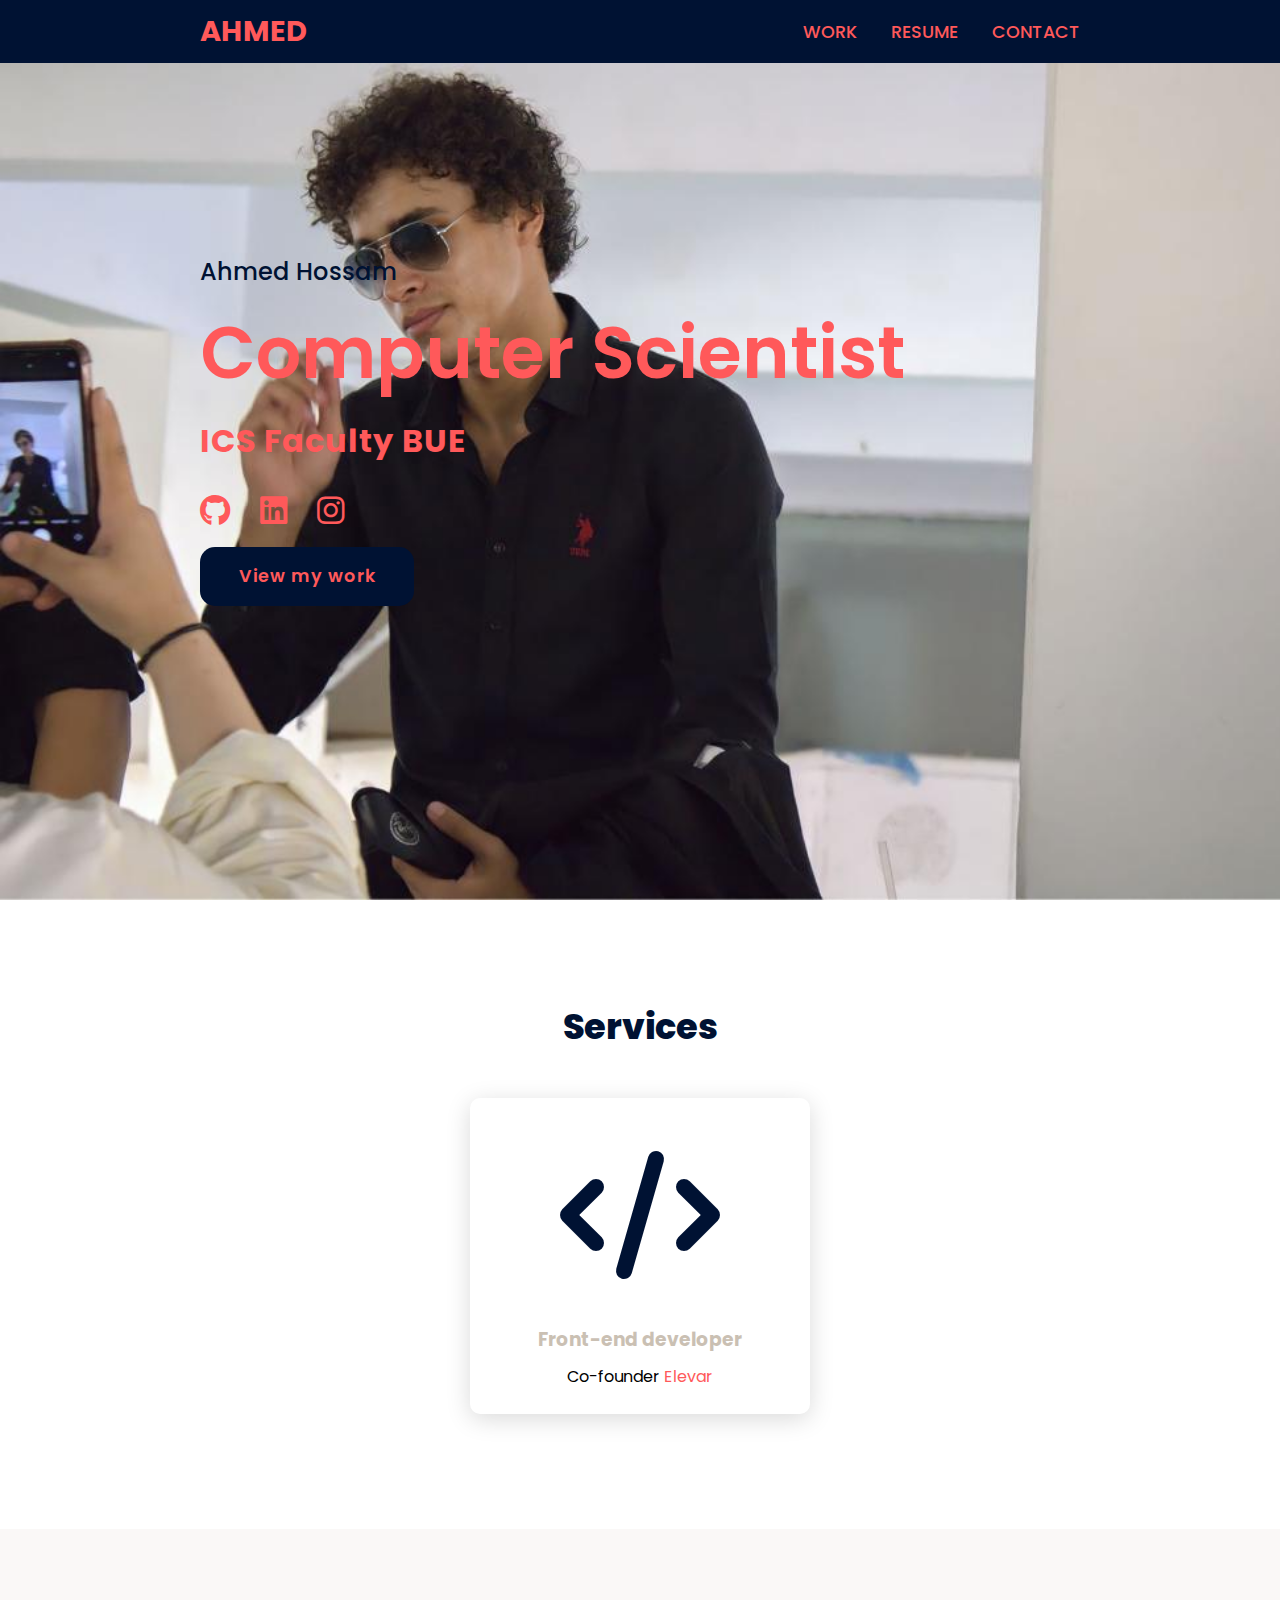
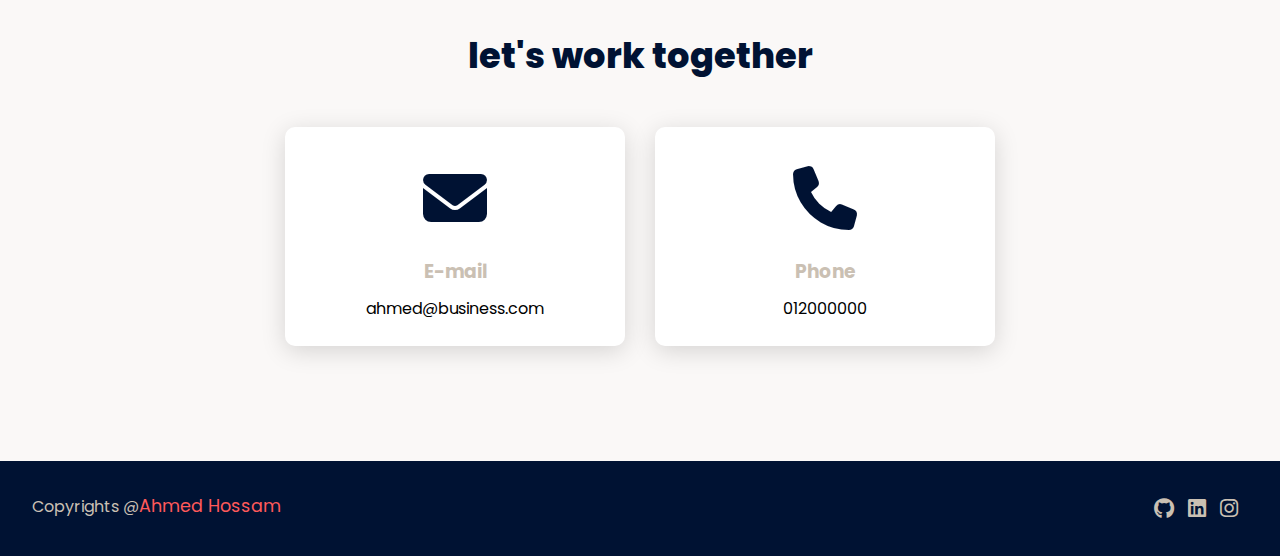
<file: portofolio.html>
<!DOCTYPE html>
<html lang="en">
<head>
    <meta charset="UTF-8">          
    <meta name="viewport" content="width=device-width, initial-scale=1.0">
    <title>Ahmed Hossam's portofolio</title>
    <link rel="stylesheet" href="Resources/portofolio.css">
    <link rel="stylesheet" href="https://cdnjs.cloudflare.com/ajax/libs/font-awesome/6.4.2/css/all.min.css">
    
</head>
<body>
    <header>
       <a href="#" class="logo">Ahmed</a> 
       <nav class="navigation">
        <a href="#services">Work</a>
        <a href="">Resume</a>
        <a href="#contact">Contact</a>
       </nav>
    </header>

    <section class="main">
       <div>
        <h2>Ahmed Hossam <br> <span>Computer Scientist</span></h2>
        <h3>ICS Faculty BUE</h3>
        
       
       <div class="brand">
        <a href="" class="brand"><i class="fa-brands fa-github"></i></a>
             <a href="" class="brand"><i class="fa-brands fa-linkedin"></i></a>
             <a href="" class="brand"><i class="fa-brands fa-instagram"></i></a>
       </div>
             

             <a href="#services" class="main-btn">View my work</a>
            </div>
    </section>
    
    <section class="cards" id="services">
          <h2 class="title">Services</h2>
          <div class="content">
            <div class="card">
                <div class="icon">
                    <i class="fa-solid fa-code"></i> 
                </div>

                <div class="info">
                     <h3>Front-end developer</h3>
                     <p>Co-founder <span>Elevar</span></p>
                </div>
            </div>
          </div>
    </section>

    <section class="cards-contact" id="contact">
        <h2 class="title"> let's work together</h2>
        <div class="content">
            <div class="card">
                <div class="icon-contact">
                    <i class="fa-solid fa-envelope"></i> 
                </div>

                <div class="info">
                     <h3>E-mail</h3>
                     <p>ahmed@business.com</p>
                </div>
            </div>

            <div class="content">
                <div class="card">
                    <div class="icon-contact">
                        <i class="fa-solid fa-phone"></i> 
                    </div>
    
                    <div class="info">
                         <h3>Phone</h3>
                         <p>012000000</p>
                    </div>
                </div>
              </div>
          </div>

          
          
    </section>

    <footer class="footer">
       <p class="footerp">Copyrights @<span>Ahmed Hossam</span></p>
       <div class="brandF">
             <a href="" class="brandfooter"><i class="fa-brands fa-github"></i></a>
             <a href="" class="brandfooter"><i class="fa-brands fa-linkedin"></i></a>
             <a href="" class="brandfooter"><i class="fa-brands fa-instagram"></i></a>
       </div>
    </footer>
    <script src="practice.js"></script>
</body>
</html>
</file>
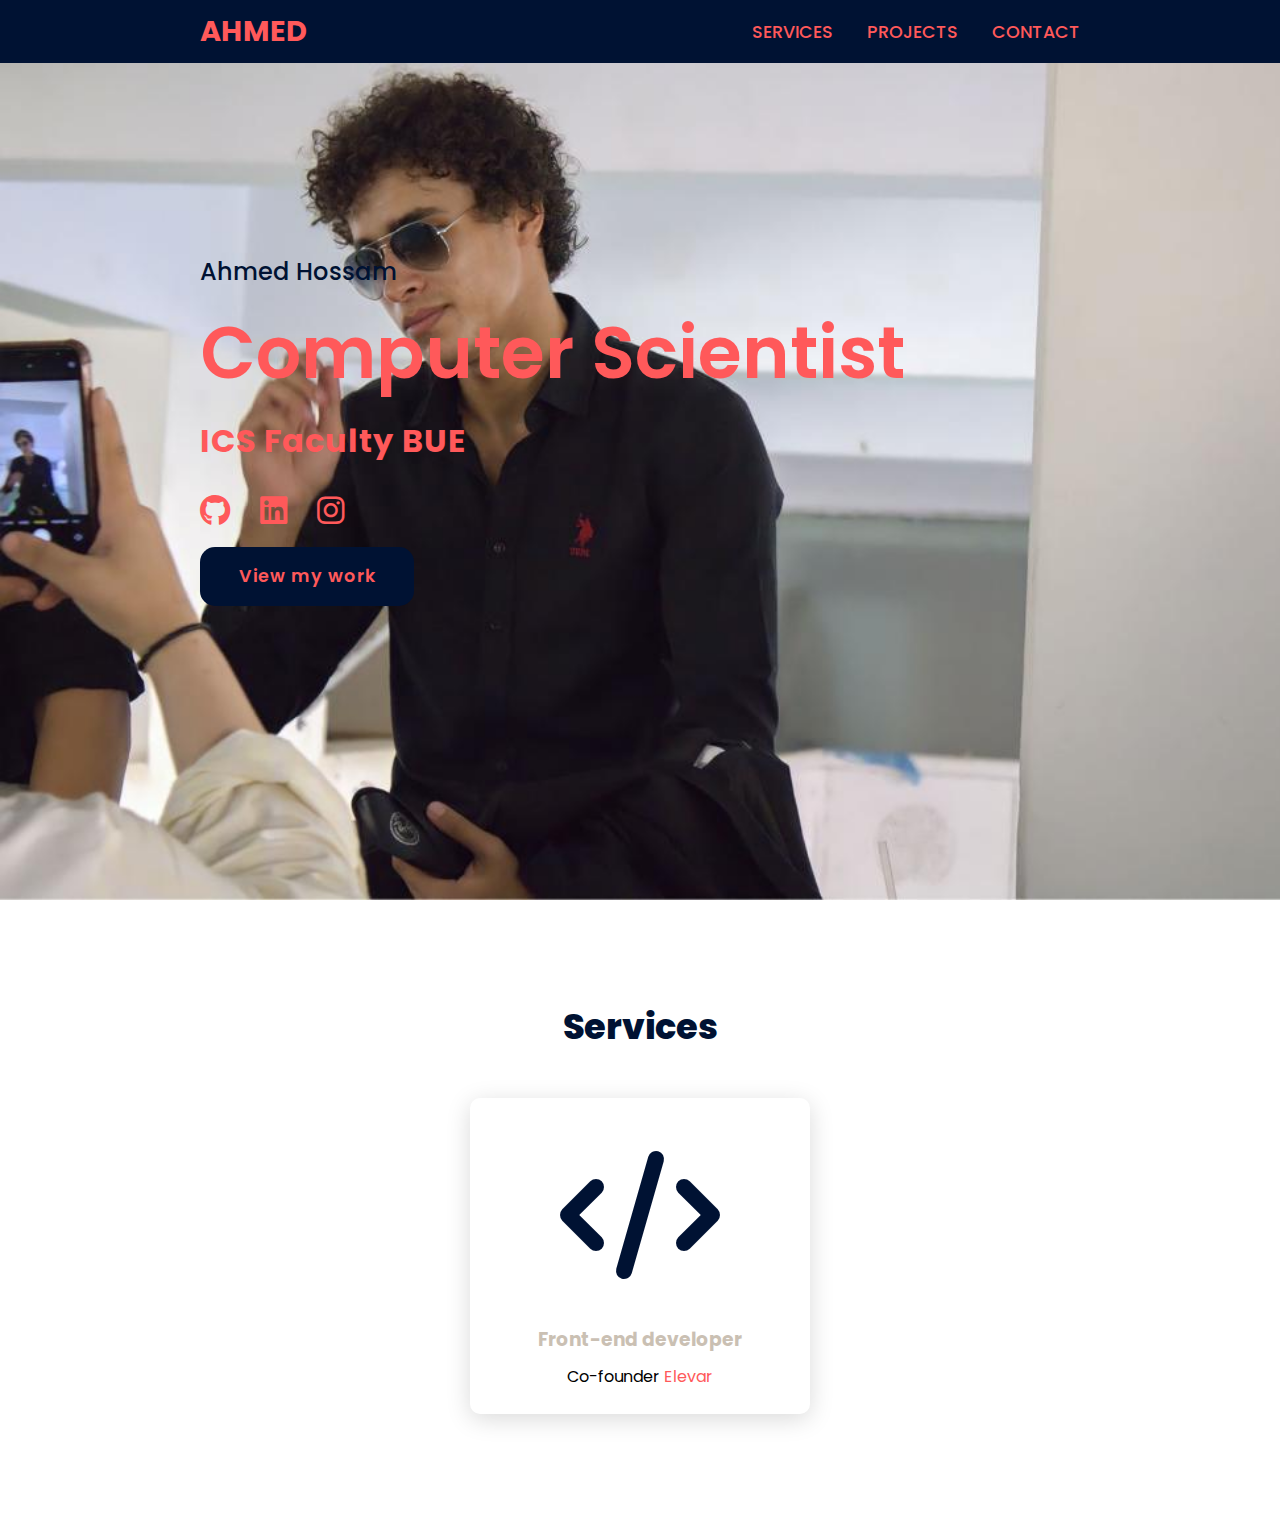
<file: Personal work/portofolio.html>
<!DOCTYPE html>
<html lang="en">
<head>
    <meta charset="UTF-8">
    <meta name="viewport" content="width=device-width, initial-scale=1.0">
    <title>Document</title>
    <link rel="stylesheet" href="portofolio.css">
    <link rel="stylesheet" href="https://cdnjs.cloudflare.com/ajax/libs/font-awesome/6.4.2/css/all.min.css">

</head>
<body>
    <header>
       <a href="#" class="logo">Ahmed</a> 
       <nav class="navigation">
        <a href="#services">Services</a>
        <a href="">Projects</a>
        <a href="#contact">Contact</a>
       </nav>
    </header>

    <section class="main">
       <div>
        <h2>Ahmed Hossam <br> <span>Computer Scientist</span></h2>
        <h3>ICS Faculty BUE</h3>
        
       
       <div class="brand">
        <a href="" class="brand"><i class="fa-brands fa-github"></i></a>
             <a href="" class="brand"><i class="fa-brands fa-linkedin"></i></a>
             <a href="" class="brand"><i class="fa-brands fa-instagram"></i></a>
       </div>
             

             <a href="#services" class="main-btn">View my work</a>
            </div>
    </section>
    
    <section class="cards" id="services">
          <h2 class="title">Services</h2>
          <div class="content">
            <div class="card">
                <div class="icon">
                    <i class="fa-solid fa-code"></i> 
                </div>

                <div class="info">
                     <h3>Front-end developer</h3>
                     <p>Co-founder <span>Elevar</span></p>
                </div>
            </div>
          </div>
    </section>

</body>
</html>
</file>
<file: Resources/portofolio.css>
/* Deep blue #001233, 
light coral red #FF595A, 
beige #CAC0B3 */

@import url('https://fonts.googleapis.com/css2?family=Poppins:ital,wght@0,100;0,200;0,300;0,400;0,500;0,600;0,700;0,800;0,900;1,100;1,200;1,300;1,400;1,500;1,600;1,700;1,800;1,900&display=swap');

*{
    
        font-family: 'Poppins', sans-serif;
        margin: 0;
        padding: 0;
        box-sizing: border-box;
        -webkit-box-sizing:border-box ;
        -moz-box-sizing: border-box;
        scroll-behavior: smooth; 

    
}

header{
    background-color: #001233;
    width: 100%;
    position: fixed;
    z-index:100 ;
    display: flex;
    justify-content: space-between;
    align-items: center; 
    padding: 10px 200px;
}

.logo{
    text-decoration: none;
    text-transform: uppercase;
    color:#FF595A ;
    font-weight: 700;
    font-size: 1.8em;
}

.navigation a{
    text-decoration: none;
    text-transform: uppercase;
    color:#FF595A ;
    font-size: 1.1em;
    font-weight: 500;
    padding-left: 30px;
    cursor: pointer; 
}

.navigation a:hover{
    color:#CAC0B3;
}

section{
    padding: 100px 200px;
}

.main{
    width: 100%;
    min-height: 100vh;
    display: flex;
    align-items: center;
    background-image: url('Ahmed2.jpg');
    background-repeat: no-repeat;
    background-size: cover;
    background-position: left left;
    background-attachment: fixed;
}
.main h2{
    color:#001233 ;
    font: 1.4em;
    font-weight: 500;
}

.main h2 span{
    font-size: 1.8em;
    color:#FF595A ;
    font-size: 3em;
    font-weight: 600;
    display: inline-block;
    margin-top: 10px;
}

.main h3{
    color: #FF595A;
    font-size: 2em;
    font-weight: 700;
    letter-spacing: 1px;
    margin-top: 10px;
    margin-bottom: 30px;
}

.main-btn{
    background-color: #001233;
    color: #FF595A;
    text-decoration: none;
    font-size: 1.1em;
    font-weight: 600;
    display: inline-block;
    padding: 0.9375em 2.1875em;
    letter-spacing: 1px;
    border-radius: 15px;
    margin-bottom: 40px;
    transition: 0.7s ease;
}
.main-btn:hover{
    background-color: #CAC0B3;
    transform: scale(1.1);
    color: #001233;
}

.brand {
    display: flex;
    justify-content: flex-start;
    align-items: flex-start;
    margin-bottom: 10px;
    color: #FF595A;
    font-size: 1.4em;
    padding-right: 30px;
    text-decoration: none;
    cursor: pointer;
}
.title{
    display: flex;
    justify-content: center;
    color: #001233;
    font-size: 2.2em;
    font-weight: 800;
    margin-bottom: 30px;
}
.content {
    display: flex;
    justify-content: center;
    flex-direction: row;
    flex-wrap: wrap;
}

.card {
    display: inline-block;
    background-color: #fff;
    width: 21.25em;
    box-shadow: 0 5px 25px rgba(1 1 1 / 15%);
    border-radius: 10px;
    padding: 25px;
    margin: 15px;
    transition: 0.7s ease;
}

.card:hover{
    background-color: #ffffff;
    transform: scale(1.1);
}

.icon{
    color: #001233;
    font-size: 8em;
    text-align: center;
}
.info{
    text-align: center;
}

.info h3{
    color: #CAC0B3;
    font: 1.2em;
    font-weight: 700;
    margin: 10px;
}
.info p span{
    color: #FF595A;
}

.icon-contact{
    color: #001233;
    font-size: 4em;
    text-align: center;
}
.cards-contact{
    background-color: #faf8f7;
}

.footer{
    width: 100%;
    display: flex;
    justify-content: space-between;
    padding: 2em;
    font-size: 1em;
    background-color: #001233;
    color: #CAC0B3;
}
.footer p span{
    font-size: 1.1em;
    font-weight: 400;
    color: #FF595A;
}

.brandfooter{
    font-size: 1.3em;
    color: #CAC0B3;
    padding-right: 10px;
}
@media (max-width:1046px){
    header{
        padding: 12px 20px;
    }
    .navigation a{
        padding-left: 10px;

    }
    .title{
        font-size: 1.8em;
    }
    .main{
        justify-content: flex-end;
    }
    section{
        padding: 80px 20px;
    }
    .main h2{
        font-size: 1.2em;
    }
    .main h3{
        font-size: 1.6em;
    }
    .content{
        flex-direction: row;
        align-items: center;
    }
}
@media (max-width:641px){
    body{
        font-size: 12px;
    }
    .main h2{
        font-size: 1.4em;

    }
    .main h3{
        font-size: 1.5em;
    }

}
@media (max-width:350px){
    body{
        font-size: 10px;
    }
    header{
        font-size: 1em;
    }
}
</file>
<file: Personal work/portofolio.css>
/* Deep blue #001233, 
light coral red #FF595A, 
beige #CAC0B3 */

@import url('https://fonts.googleapis.com/css2?family=Poppins:ital,wght@0,100;0,200;0,300;0,400;0,500;0,600;0,700;0,800;0,900;1,100;1,200;1,300;1,400;1,500;1,600;1,700;1,800;1,900&display=swap');

*{
    
        font-family: 'Poppins', sans-serif;
        margin: 0;
        padding: 0;
        box-sizing: border-box;
        scroll-behavior: smooth; 

    
}

header{
    background-color: #001233;
    width: 100%;
    position: fixed;
    z-index:100 ;
    display: flex;
    justify-content: space-between;
    align-items: center; 
    padding: 10px 200px;
}

.logo{
    text-decoration: none;
    text-transform: uppercase;
    color:#FF595A ;
    font-weight: 700;
    font-size: 1.8em;
}

.navigation a{
    text-decoration: none;
    text-transform: uppercase;
    color:#FF595A ;
    font-size: 1.1em;
    font-weight: 500;
    padding-left: 30px;
    cursor: pointer; 
}

.navigation a:hover{
    color:#CAC0B3;
}

section{
    padding: 100px 200px;
}

.main{
    width: 100%;
    min-height: 100vh;
    display: flex;
    align-items: center;
    background: url('/Resources/Formal\ Ahmed.jpg');
    background-repeat: no-repeat;
    background-size: cover;
    background-position: left left;
    background-attachment: fixed;
}
.main h2{
    color:#001233 ;
    font: 1.4em;
    font-weight: 500;
}

.main h2 span{
    font-size: 1.8em;
    color:#FF595A ;
    font-size: 3em;
    font-weight: 600;
    display: inline-block;
    margin-top: 10px;
}

.main h3{
    color: #FF595A;
    font-size: 2em;
    font-weight: 700;
    letter-spacing: 1px;
    margin-top: 10px;
    margin-bottom: 30px;
}

.main-btn{
    background-color: #001233;
    color: #FF595A;
    text-decoration: none;
    font-size: 1.1em;
    font-weight: 600;
    display: inline-block;
    padding: 0.9375em 2.1875em;
    letter-spacing: 1px;
    border-radius: 15px;
    margin-bottom: 40px;
    transition: 0.7s ease;
}
.main-btn:hover{
    background-color: #CAC0B3;
    transform: scale(1.1);
    color: #001233;
}

.brand {
    display: flex;
    justify-content: flex-start;
    align-items: flex-start;
    margin-bottom: 10px;
    color: #FF595A;
    font-size: 1.4em;
    padding-right: 30px;
    text-decoration: none;
    cursor: pointer;
}
.title{
    display: flex;
    justify-content: center;
    color: #001233;
    font-size: 2.2em;
    font-weight: 800;
    margin-bottom: 30px;
}
.content{
    display: flex;
    justify-content: center;
    flex-direction: row;
    flex-wrap: wrap;  /* without this property the cards would shrink to fit new widths ,so instead this makes things move */
}

.card{
    background-color: #ffffff;
    width: 21.25em;
    box-shadow: 0 5px 25px rgba(1 1 1/15%);
    border-radius: 10px;
    padding: 25px;
    margin: 15px;
    transition: 0.7s ease;
}

.card:hover{
    background-color: #ffffff;
    transform: scale(1.1);
}

.icon{
    color: #001233;
    font-size: 8em;
    text-align: center;
}
.info{
    text-align: center;
}

.info h3{
    color: #CAC0B3;
    font: 1.2em;
    font-weight: 700;
    margin: 10px;
}
.info p span{
    color: #FF595A;
}
</file>
